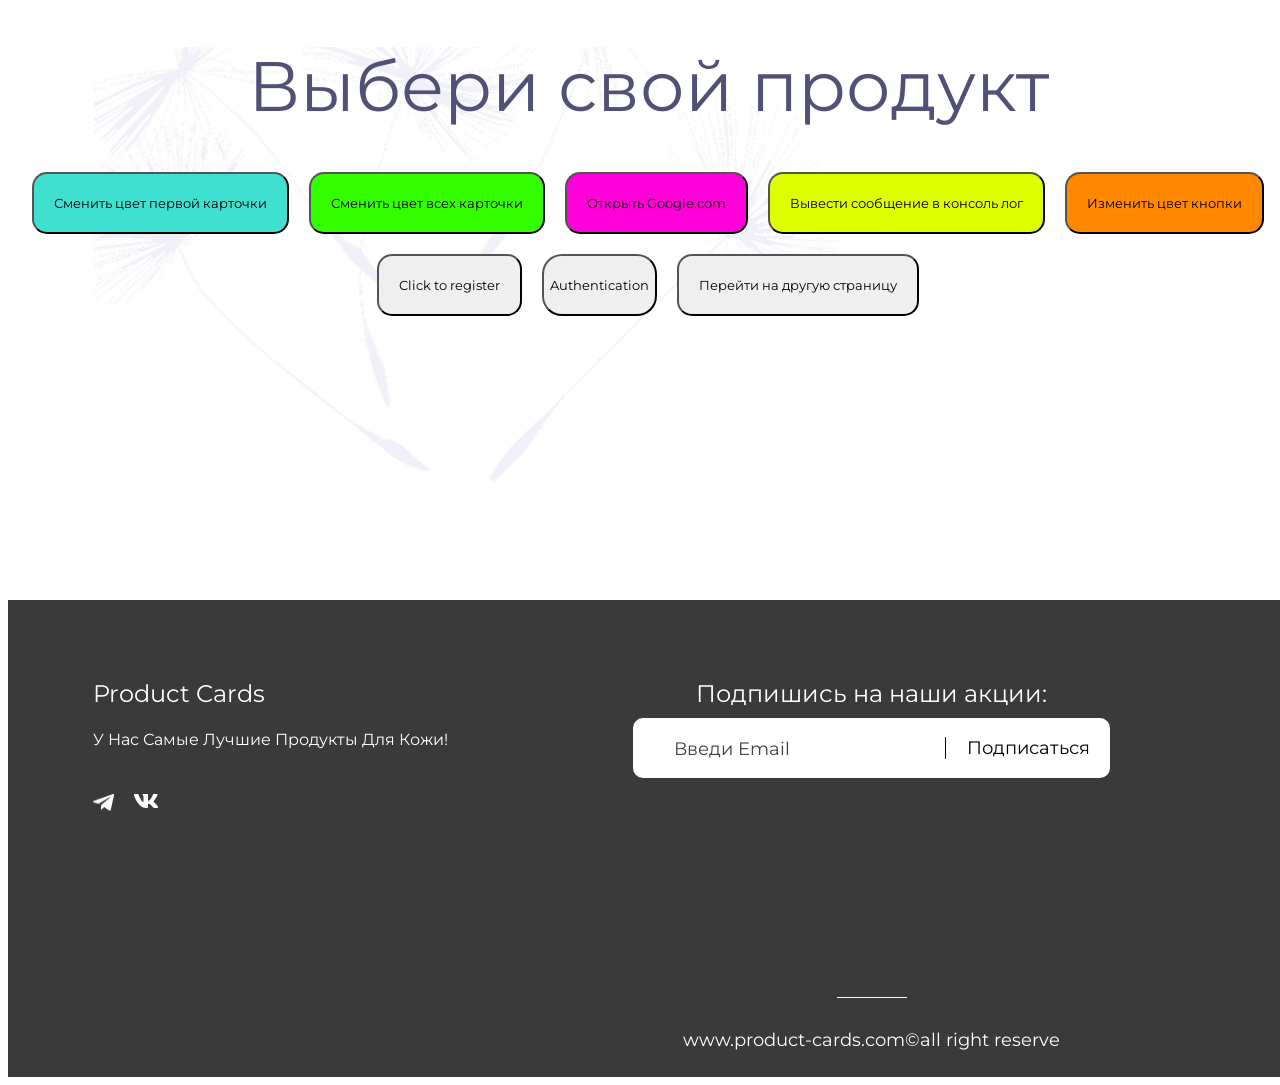
<file: index.html>
<!DOCTYPE html>
<html lang="en">
<head>
  <meta charset="UTF-8">
  <meta name="viewport" content="width=device-width, initial-scale=1.0">
  <title>Product Card</title>
  <link rel="stylesheet" href="style.css">
  <link rel="preconnect" href="https://fonts.googleapis.com">
  <link rel="preconnect" href="https://fonts.gstatic.com" crossorigin>
  <link href="https://fonts.googleapis.com/css2?family=Montserrat:ital,wght@0,100..900;1,100..900&display=swap" rel="stylesheet">
</head>
<body>
  <div class="container">
    <h1 class="title">Выбери свой продукт</h1>
    <div class="btn-container">
      <button id="btn-change-color-first-card">Сменить цвет первой карточки</button>
      <button id="btn-change-color-all-card">Сменить цвет всех карточки</button>
      <button id="btn-open-google">Открыть Google.com</button>
      <button id="btn-output-console-log">Вывести сообщение в консоль лог</button>
      <button id="btn-change" class="bg-aqua">Изменить цвет кнопки</button>
      <button class="openRegForm" onclick='openFormReg()'>Click to register</button>
      <button class="authentication">Authentication</button>
      <button id="btn-open-page" class="openRegForm" onclick="window.location.href='async/async.html' ">Перейти на другую страницу</button>
    </div>
    <div id="loginModal" class="modal">
      <div class="modal__overlay"></div>
      <div class="modal__content">
        <button id="closeModalBtn"></button>
        <h2>Login</h2>
        <form id="loginForm">
          <input name="login" placeholder="Login" required>
          <input type="password" name="password" placeholder="Password" required>
          <button type="submit">Login</button>
        </form>
      </div>
    </div>
    <div id="regFormContainer">
      <form id="regForm" name="regForm">
        <label for="userFirstName">First Name:</label>
        <input name="firstName" id="userFirstName" type="text" placeholder="Instance: Damir" required autocomplete="on">
        
        <label for="userLastName">Last Name:</label>
        <input name="lastName" id="userLastName" type="text" placeholder="Instance: Mukhtabaliev" required autocomplete="on">

        <label for="birthdate">Birthdate:</label>
        <input name="birthdate" id="birthdate" type="date" placeholder="Instance: 20.04.2007" required autocomplete="on">

        <label for="userTel">PhoneNumber:</label>
        <input name="telNumber" id="userTel" type="tel" placeholder="Instance: +7 999 999 99-99" required autocomplete="on">
        
        <label for="userLogin">Login:</label>
        <input name="login" id="userLogin" type="text" placeholder="Instance: ch14sa" required autocomplete="on">
        
        <label for="userPassword">Password:</label>
        <input minlength="8" maxlength="30" name="password" id="userPassword" type="password" placeholder="Enter your password..." required autocomplete="on">
        
        <label for="userPasswordRepeat">Confirm password:</label>
        <input name="confirmPassword" id="userPasswordRepeat" type="password" placeholder="Password again..." required autocomplete="on">

        <label for="userGender">Gender:</label>
        <select name="userGender" id="userGender" required>
          <option value="male">male</option>
          <option value="female">female</option>
          <option value="indefinite">indefinite</option>
        </select>

        <button form="regForm" name="regUser-btn" class="regForm-btn" type="submit">Register</button>
      </form>
    </div>
    <ul id="product-card-list" class="all-card-container">
      <template id="product-card-template">
        <li class="card-container">
          <img class="card-image" width="290" height="245">
          <span class="product-category"></span>
          <h3 class="product-name"></h3>
          <p class="product-description"></p>
          <span>Состав:</span>
          <ul class="product-compound"></ul>
          <div class="product-price">
            <span class="price">Цена:</span>
            <span class="cost">&#8381;</span>
          </div>
        </li>
      </template>
    </ul>
  </div>
  <footer class="basement">
        <div class="footer-offers-container">
          <h2 class="footer-title">Product Cards</h2>
          <span class="footer-offers-text">У Нас Самые Лучшие Продукты Для Кожи!</span>
          <div class="footer-icon-containe">
            <img class="footer-icon-tg" src="images/tg-icon.png" alt="telegram">
            <img class="footer-icon-vk" src="images/vk-icon.png" alt="vk">
          </div>
        </div>
        <div class="footer-email-container">
          <span class="footer-email-subscribe-text">Подпишись на наши акции:</span>
          <form class="footer-email-form-container">
            <input class="footer-email-input" name="email" placeholder="Введи Email" type="email" required>
             <div class="footer-email-input-line"></div>
            <button class="footer-email-btn-subscribe" type="submit">Подписаться</button>
          </form>
          <div class="footer-email-bottom-line"></div>
          <span class="footer-email-address-text">www.product-cards.com&copy;all right reserve</span>
        </div>
        <nav class="footer-nav-container">
          <div class="footer-nav-link-container">
            <span class="footer-nav-title">Быстрые ссылки</span>
            <a class="footer-nav-link" href="#">Главная</a>
            <a class="footer-nav-link" href="#">Магазин</a>
            <a class="footer-nav-link" href="#">Контакты</a>
          </div>
        </nav>
      </footer>
  <script type="module" src="main.js"></script>
</body>
</html>
</file>
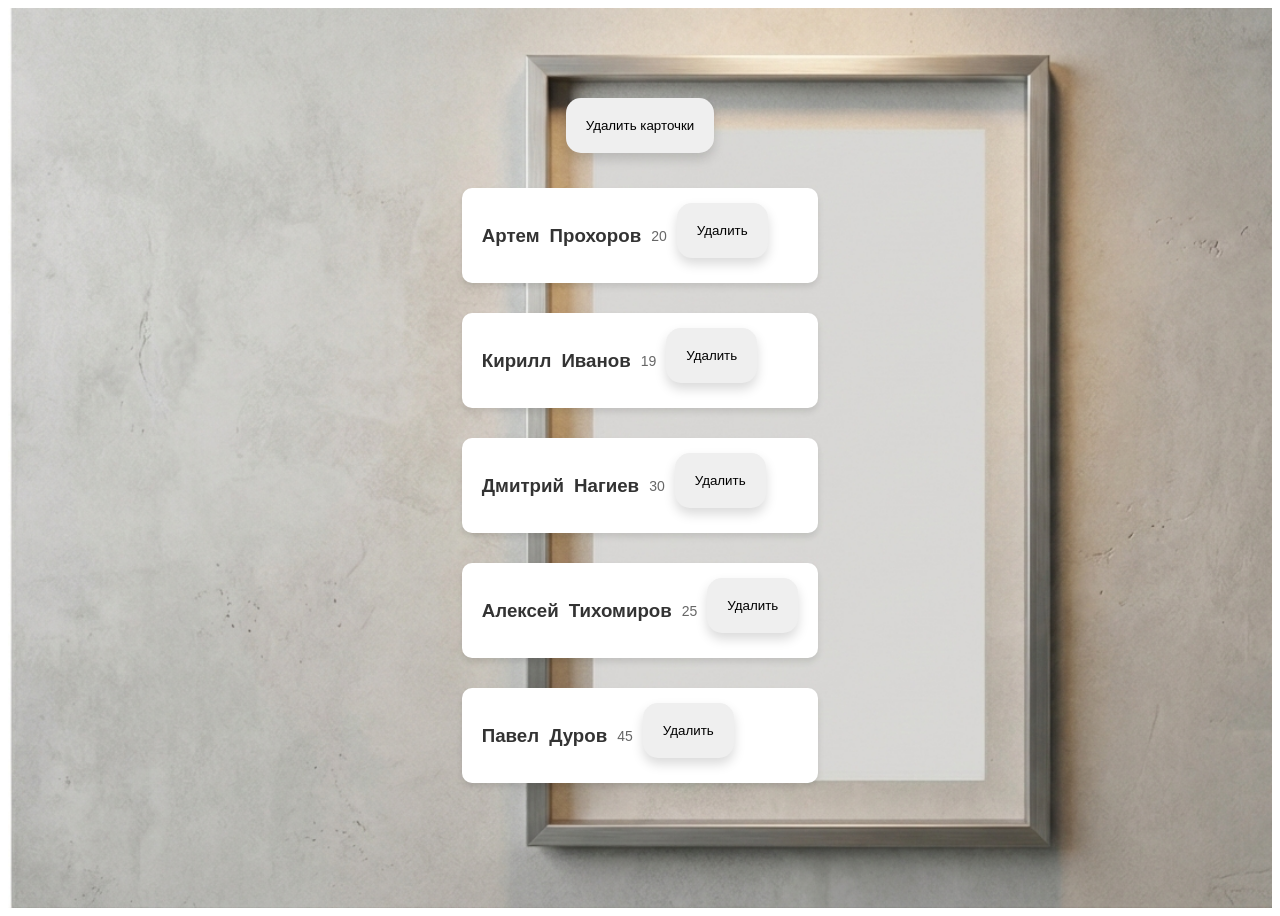
<file: async/async.html>
<!DOCTYPE html>
<html lang="en">
<head>
  <meta charset="UTF-8">
  <meta name="viewport" content="width=device-width, initial-scale=1.0">
  <title>Данные пользователей</title>
  <link rel="stylesheet" href="async.css">
</head>
<body>
  <div class="container">
    <span>
      <h2 id="status-load">Данные загружаются...</h2>
    </span>
    <template id="user-card-template">
      <div class="user-card">
        <h3 class="js-user-name"></h3> 
        <h3 class="js-user-surname"></h3>
        <p class="js-user-age"></p>
        <button class="js-delete-btn">Удалить</button>
      </div>
    </template>
      <button id="main-action-btn">Загрузить карточки</button>
    <div id="cards-container"></div>
  </div>
  <script src="async.js"></script>
</body>
</html>
</file>
<file: style.css>
* {
  box-sizing: border-box;
  font-size: 13px;
  line-height: 18px;
  font-family: 'Montserrat';
  font-weight: 400;
}

.all-card-container {
  color: #515076;
  list-style-type: none;
  display: flex;
  flex-wrap: wrap;
  padding: 110px 85px 116px 85px;
  justify-content: center;
  row-gap: 45px;
  column-gap: 45px;
}

.container {
  margin: 0 auto;
  background-repeat: no-repeat;
  background-position: 86px -174px;
  width: 1280px;
  background-image: url(images/background.png);
  background-size: 790px 697px;
}

.title {
  text-align: center;
  font-size: 70px;
  line-height: 78px;
  color: #515076;
}

.card-container {
  width: 340px;
  height: 573px;
  background-color: #F7F7FA;
  padding: 25px;
  box-shadow: 2px 2px 10px 0px #5150761A;
}

.img-mousse {
  width: 290px;
  height: 245px;
}

.product-category {
  display: block;
  margin-bottom: 5px;
  margin-top: 30px;
  color: #A5A3B9;
  font-size: 12px;
  line-height: 24px;
  text-transform: uppercase;
}

.product-name {
  margin-top: 0;
  margin-bottom: 5px;
  font-weight: 700;
  font-size: 20px;
  line-height: 27px;
}

.product-description {
  margin-top: 0;
  margin-bottom: 10px;
}

.product-compound {
  padding-left: 15px;
  margin-bottom: 0px;
}

.product-price {
  padding-top: 25px;
  padding-bottom: 25px;
  display: flex;
  justify-content: space-between;
}

.price {
  font-weight: 700;
  font-size: 20px;
  line-height: 24px;
}

.cost {
  font-size: 20px;
  line-height: 24px;
}

.bg-aqua {
  background-color: aquamarine;
}

.bg-red {
  background-color: red;
}

.btn-container {
  display: flex;
  flex-wrap: wrap;
  justify-content: center;
  gap: 20px;
}

#btn-change-color-first-card {
  padding: 20px;
  background-color: turquoise;
  border-radius: 15px;
}

#btn-change-color-all-card {
  background-color: rgb(51, 255, 0);
  border-radius: 15px;
  padding: 20px;
}

#btn-open-google {
  background-color: rgb(255, 0, 217);
  border-radius: 15px;
  padding: 20px;
}

#btn-output-console-log {
  background-color: rgb(221, 255, 0);
  border-radius: 15px;
  padding: 20px;
}

#btn-change {
  background-color: rgb(255, 136, 0);
  border-radius: 15px;
  padding: 20px;
}

.openRegForm {
  transition-duration: 0.4s;
  padding: 20px;
  border-radius: 15px;
}

.openRegForm:hover {
  background-color: #4CAF50;
  color: white;
}

.authentication {
  transition-duration: 0.5s;
  border-radius: 20px;
}

.authentication:hover {
  background-color: #ff0000;
  color: white;
}

.btn-pay {
  border-radius: 65px;
  padding: 5px;
  background-color: #008000;
}

.basement {
  width: 1728;
  height: 477;
  counter-reset: #3A3A3A;
  font-family: 'Montserrat';
}

.basement {
  display: flex;
  justify-content: space-between;
  width: 1728px;
  height: 477px;
  background: #3A3A3A;
  margin-top: 45px;
  padding: 85px 85px 28px 85px;
  position: relative;
}

.footer-offers-container {
  display: flex;
  width: 100%;
  flex-direction: column;
}

.footer-title {
  font-size: 24px;
  color: #FFFFFF;
  margin: 0
}

.footer-offers-text {
  font-size: 18px;
  color: #FFFFFF;
  font-weight: 400;
  margin: 28px 0 45px 0;
}

.footer-icon-containe {
  display: flex;
  flex-wrap: wrap;
  gap: 20px;
}

.footer-icon-tg {
  display: flex;
  width: 21px;
  height: 17px;
  
}

.footer-icon-vk {
  display: flex;
  justify-content: left;
  width: 24px;
  height: 14px;
}

.footer-email-container {
  display: flex;
  flex-direction: column;
  align-items: center;
  width: 100%;
}

.footer-email-subscribe-text {
  font-size: 24px;
  color: #FFFFFF
}

.footer-email-form-container {
  display: flex;
  border: 5px solid #FFFFFF;
  border-radius: 10px;
  background: #FFFFFF;
  width: 477px;
  margin-top: 15px;
  margin-bottom: auto;
}

.footer-email-input {
  display: flex;
  border-width: 0;
  align-items: center;
  height: 61px;
  width: 100%;
  padding-left: 36px;
  font-size: 20px;
  color: #000000;
}

.footer-email-input {
  font-size: 17px;
  color: #000000BF
}
.footer-email-input-line {
  width: 2px;
  height: 22px;
  margin: auto;
  background: #000000;
}

.footer-email-btn-subscribe {
  display: flex;
  border-width: 0;
  align-items: center;
  width: 160px;
  font-size: 18px;
  background: #FFFFFF;
  color: #000000;
  padding: 0 15px 0 21px
}

.footer-email-bottom-line {
  width: 70px;
  height: 1px;
  margin-left: auto;
  margin-right: auto;
  background: #FFFFFF;
}

.footer-email-address-text {
  display: flex;
  font-size: 18px;
  color: #FFFFFF;
  margin-top: 33px;
}

.footer-nav-container {
  display: flex;
  flex-direction: column;
  align-items: end;
  width: 100%;
}

.footer-nav-link-container {
  display: flex;
  flex-direction: column;
  color: #FFFFFF;
}

.footer-nav-title {
  font-size: 18px;
  color: #FFFFFF;
}

.footer-nav-link {
  text-decoration: none;
  font-size: 16px;
  color: #FFFFFF;
  margin-top: 23px;
}

.product-footer-content {
  display: flex;
  justify-content: space-between;
  width: 100%;
  height: 477px;
  background: #3A3A3A;
  margin-top: 45px;
  padding: 85px 85px 28px 85px;
  position: relative;
}

.footer-offers-container {
  display: flex;
  flex-direction: column;
  width: 100%;
}

.footer-title {
  font-size: 24px;
  color: #FFFFFF;
}

.footer-offers-text {
  font-size: 16px;
  color: #FFFFFF;
  font-weight: 400;
  margin: 28px 0 45px 0;
}

.footer-social-icon-container {
  display: flex;
  justify-content: space-between;
  width: 75px;
}

.footer-email-container {
  display: flex;
  flex-direction: column;
  align-items: center;
  width: 100%;
}

.footer-email-subscribe-text {
  font-size: 24px;
  color: #FFFFFF
}

.footer-email-form-container {
  display: flex;
  border: 5px solid #FFFFFF;
  border-radius: 10px;
  background: #FFFFFF;
  width: 477px;
  margin-top: 15px;
  margin-bottom: auto;
}

.footer-email-input {
  height: 50px;
  width: 100%;
  padding-left: 36px;
  font-size: 20px;
  color: #000000;
}

.footer-email-input::placeholder {
  font-size: 18px;
  color: #000000BF
}

.footer-email-input-line {
  width: 2px;
  height: 22px;
  margin: auto;
  background: #000000;
}

.footer-email-btn-subscribe {
  width: 160px;
  font-size: 18px;
  background: #FFFFFF;
  color: #000000;
  padding: 0 15px 0 21px
}

.footer-email-bottom-line {
  width: 70px;
  height: 1px;
  margin-left: auto;
  margin-right: auto;
  background: #FFFFFF;
}

.footer-email-address-text {
  display: flex;
  font-size: 18px;
  color: #FFFFFF;
  margin-top: 33px;
}

.footer-nav-container {
  display: flex;
  flex-direction: column;
  align-items: end;
  width: 100%;
}

.footer-nav-link-container {
  display: flex;
  flex-direction: column;
  color: #FFFFFF;
}

.footer-nav-title {
  font-size: 18px;
  color: #FFFFFF;
}

.footer-nav-link {
  text-decoration: none;
  font-size: 16px;
  color: #FFFFFF;
  margin-top: 23px;
}

#regFormContainer {
  margin-left: 290px;
  margin-right: 290px;
  display: none;
  animation-duration: 1.5s;
  animation-fill-mode: both;
  animation-name: fadeIn;
}

#regFormContainer.open {
  display: block;
}

@keyframes fadeIn {
  from {
    opacity: 0;
  }
  to {
    opacity: 1;
  }
}

#regForm {
  gap: 2px;
  height: 600px;
  border-radius: 100px;
  margin-top: 20px;
  display: flex;
  flex-direction: column;
  align-items: center;
  background-image: url(images/bg-reg-form.png);
  background-size: 720px 1270px;
}

#regForm label {
  font-size: 12px;
  color: white;
}

#regForm input {
  border-radius: 20px;
  width: 200px;
  height: 50px;
  font-size: 10px;
  color: #000000;
}

#regForm input::placeholder {
  padding-left: 5px;
  font-size: 12px;
  color: #000000BF
}

#regForm select {
  border-radius: 20px;
  width: 200px;
  height: 50px;
  font-size: 10px;  
  color: #000000;
}

.regForm-btn {
  transition-duration: 0.4s;
  padding: 15px;
  border-radius: 15px;
  cursor: pointer;
}

.regForm-btn:hover {
background-color: #a166ff;
  color: white;
}

.modal {
  position: fixed;
  top: 0;
  left: 0;
  width: 100%;
  height: 100%;
  background-color: rgba(0, 0, 0, 0.5);
  display: flex;
  align-items: center;
  justify-content: center;
  z-index: 1000;
  opacity: 0;
  visibility: hidden;
  transition: opacity 0.3s ease, visibility 0.3s ease;
}

.modal-showed {
  opacity: 1;
  visibility: visible;
}

.modal__overlay {
  position: absolute;
  top: 0;
  left: 0;
  width: 100%;
  height: 100%;
  cursor: pointer;
}

.modal__content {
  background-color: white;
  padding: 30px;
  border-radius: 10px;
  box-shadow: 0 5px 15px rgba(0, 0, 0, 0.3);
  width: 90%;
  max-width: 400px;
  position: relative;
  z-index: 1001;
  transform: translateY(-20px);
  transition: transform 0.3s ease;
}

.modal-showed .modal__content {
  transform: translateY(0);
}

#closeModalBtn {
  position: absolute;
  top: 10px;
  right: 10px;
  background: none;
  border: none;
  font-size: 24px;
  cursor: pointer;
  color: #666;
  width: 30px;
  height: 30px;
  display: flex;
  align-items: center;
  justify-content: center;
  border-radius: 50%;
  transition: background-color 0.2s;
}

#closeModalBtn:hover {
  background-color: #f0f0f0;
  color: #333;
}

#closeModalBtn.active {
  color: #ff4444;
}

.modal__content h2 {
  margin-top: 0;
  margin-bottom: 20px;
  color: #333;
  text-align: center;
  font-size: 24px;
}

#loginForm {
  display: flex;
  flex-direction: column;
  gap: 15px;
}

#loginForm input {
  padding: 12px 15px;
  border: 1px solid #ddd;
  border-radius: 6px;
  font-size: 16px;
  transition: border-color 0.3s;
  width: 100%;
  box-sizing: border-box;
}

#loginForm input:focus {
  outline: none;
  border-color: #4CAF50;
}

#loginForm input::placeholder {
  color: #999;
}

#loginForm button[type="submit"] {
  background-color: #4CAF50;
  color: white;
  border: none;
  padding: 12px 20px;
  border-radius: 6px;
  font-size: 16px;
  cursor: pointer;
  transition: background-color 0.3s;
  margin-top: 10px;
}

#loginForm button[type="submit"]:hover {
  background-color: #45a049;
}
</file>
<file: async/async.css>
.container {
  margin: 0;
  min-height: 100vh;
  background: #f0f2f5;
  font-family: Arial, sans-serif;
  display: flex;
  justify-content: center;
  align-items: center;
  flex-direction: column;
  background-image: url('background-storage-cards.png');
  background-repeat: no-repeat;
  background-size: cover;
}

#card-container {
  display: grid;
  grid-template-columns: repeat(auto-fill, minmax(250px, 1fr));
  gap: 20px;
  width: 90%;
  max-width: 1200px;
  margin: 20px auto;
}

.user-card {
  margin: 30px;
  gap: 10px;
  background: white;
  border-radius: 10px;
  padding: 20px;
  box-shadow: 0 4px 6px rgba(0, 0, 0, 0.1);
  transition: transform 0.3s, box-shadow 0.3s;
  display: flex;
  align-items: center;
}


.user-card:hover {
  transform: translateY(-5px);
  box-shadow: 0 6px 12px rgba(0,0,0,0.15);
  background-color: #02a62697;
  color: white;
}

.user-card h3 {
  margin: 5px 0;
  color: #333;
}

.user-card p {
  margin: 5px 0;
  color: #666;
  font-size: 14px;
}

.js-delete-btn {
  cursor: pointer;
  border: none;
  transition-duration: 0.4s;
  padding: 20px;
  border-radius: 15px;
  transform: translateY(-5px);
  box-shadow: 0 6px 12px rgba(0,0,0,0.15);
}

.js-delete-btn:hover {
  background-color: #ffb300;
  color: white;
}

.btn-delete-cards {
  border: none;
  opacity: 1;
  padding: 20px;
  border-radius: 15px;
  transform: translateY(-5px);
  box-shadow: 0 6px 12px rgba(0,0,0,0.15);
  transition: all 0.3s ease;
  cursor: pointer;
}

.dtn-delete-cards:hover {
  background-color: #0ab6e5;
  color: white;
}

.btn-load-cards {
  background-color: #f0f0f0;
  border: none;
  opacity: 1;
  padding: 20px;
  border-radius: 15px;
  transform: translateY(-5px);
  box-shadow: 0 6px 12px rgba(0,0,0,0.15);
  transition: all 0.3s ease;
  cursor: pointer;
}

.btn-load-cards:hover {
  background-color: #0ab6e5;
  color: white;
}
</file>
